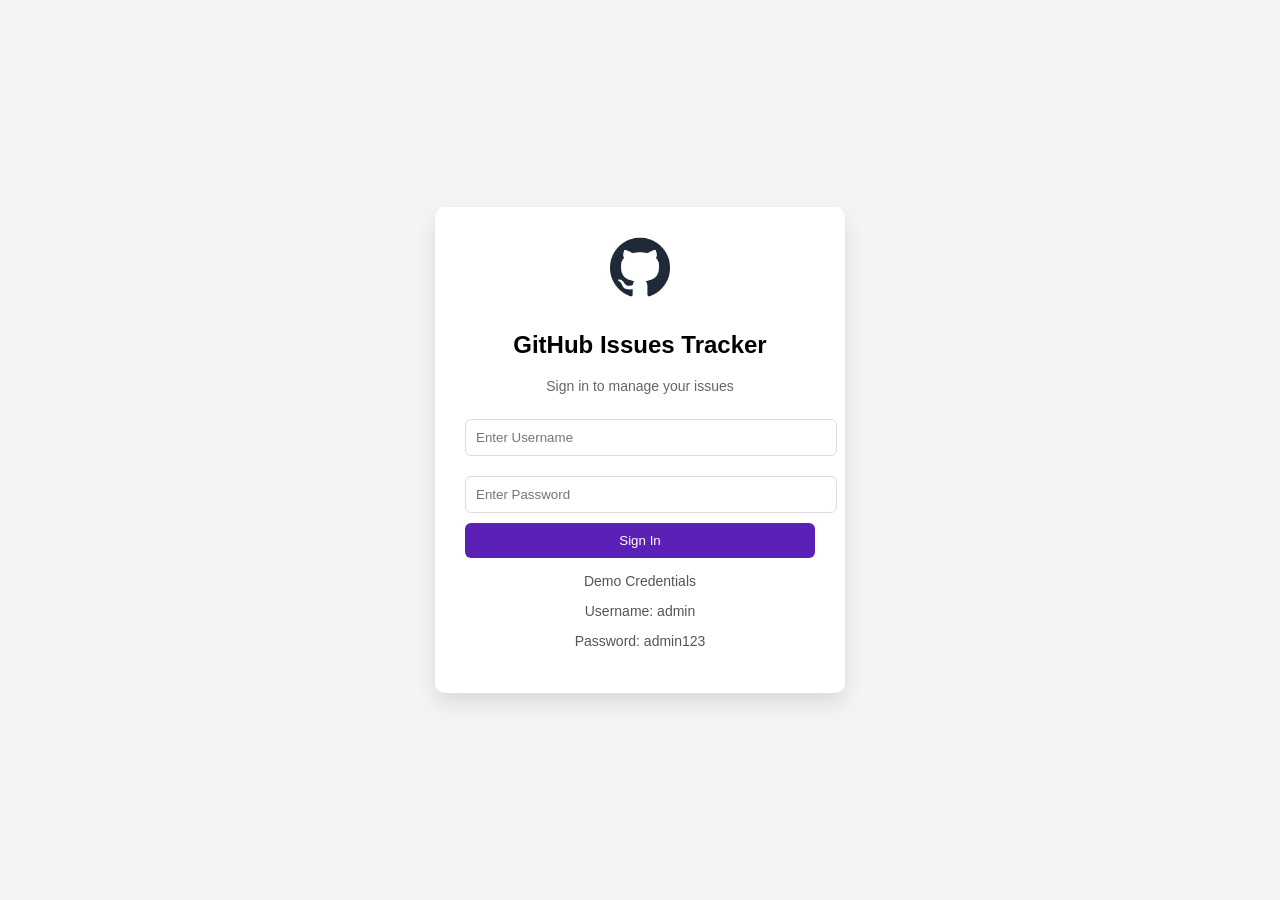
<file: login.html>
<!DOCTYPE html>
<html lang="en">
<head>
<meta charset="UTF-8">
<title>Login - GitHub Issues Tracker</title>
<link rel="stylesheet" href="style.css">
</head>

<body class="login-page">

<div class="login-card">

    <img src="assets/github-logo.png" class="logo" alt="github logo">
    <h2>GitHub Issues Tracker</h2>
    <p class="subtitle">Sign in to manage your issues</p>

    <input id="username" type="text" placeholder="Enter Username">
    <input id="password" type="password" placeholder="Enter Password">

    <button onclick="loginUser()">Sign In</button>

    <div class="demo">
        <p>Demo Credentials</p>
        <p>Username: admin</p>
        <p>Password: admin123</p>
    </div>

</div>

<script src="script.js"></script>
</body>
</html>
</file>
<file: style.css>
/* basic page style */
body{
    font-family: Arial, sans-serif;
    background:#f3f4f6;
    margin:0;
}

/* center login page */
.login-page{
    display:flex;
    justify-content:center;
    align-items:center;
    height:100vh;
}

/* login card */
.login-card{
    background:white;
    width:350px;
    padding:30px;
    border-radius:10px;
    text-align:center;
    box-shadow:0 10px 20px rgba(0,0,0,0.1);
}

/* logo */
.logo{
    width:60px;
    margin-bottom:10px;
}

/* inputs */
.login-card input{
    width:100%;
    padding:10px;
    margin:10px 0;
    border:1px solid #ddd;
    border-radius:6px;
}

/* button */
.login-card button{
    width:100%;
    padding:10px;
    background:#5b21b6;
    color:white;
    border:none;
    border-radius:6px;
    cursor:pointer;
}

/* demo credentials */
.demo{
    margin-top:15px;
    font-size:14px;
    color:#555;
}
/* navbar */

.navbar{
display:flex;
justify-content:space-between;
align-items:center;
padding:15px 30px;
background:white;
}

.logo-box{
display:flex;
align-items:center;
gap:10px;
}

.logo-box img{
width:30px;
}

/* search */

.search-box input{
padding:8px;
}

.search-box button{
padding:8px 12px;
background:#5b21b6;
color:white;
border:none;
}

/* tabs */

.tabs{
margin:20px;
}

.tab{
padding:8px 16px;
border:none;
background:#e2e8f0;
margin-right:10px;
cursor:pointer;
}

.tab.active{
background:#5b21b6;
color:white;
}

/* header */

.issue-header{
display:flex;
justify-content:space-between;
align-items:center;
margin:20px;
}

.issue-header img{
width:20px;
margin-right:5px;
}

/* grid */

.grid{
display:grid;
grid-template-columns:repeat(auto-fit,minmax(250px,1fr));
gap:20px;
padding:20px;
}
/* issue card */

.card{
background:white;
padding:15px;
border-radius:8px;
cursor:pointer;
border-top:5px solid transparent;
}

.card.open{
border-top:5px solid green;
}

.card.closed{
border-top:5px solid purple;
}
/* modal */

.modal{
position:fixed;
top:0;
left:0;
width:100%;
height:100%;
background:rgba(0,0,0,0.4);
display:none;
justify-content:center;
align-items:center;
}

.modal-content{
background:white;
padding:25px;
width:400px;
border-radius:8px;
}
/* loading spinner */

.loading{
text-align:center;
padding:20px;
display:none;
}
.subtitle{
color:#666;
font-size:14px;
margin-bottom:15px;
}
.search-box button{
margin-left:8px;
}
</file>
